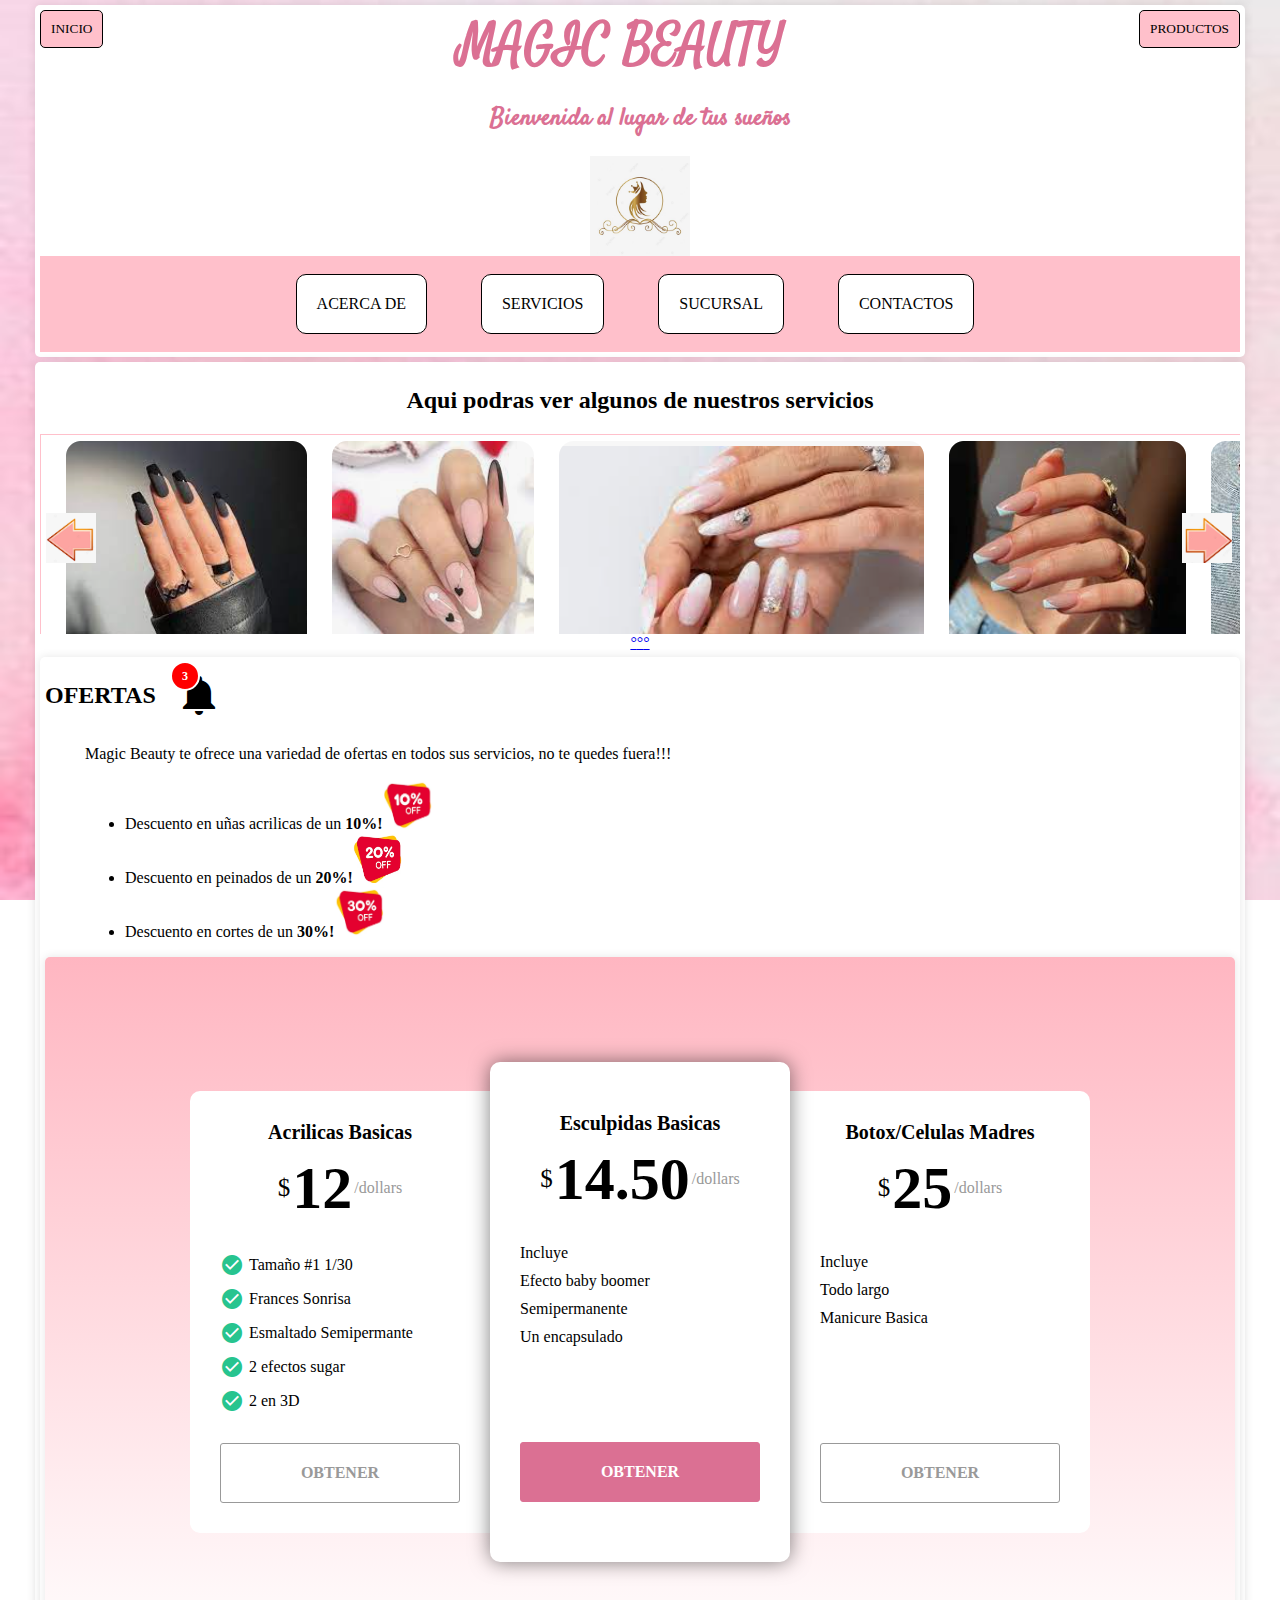
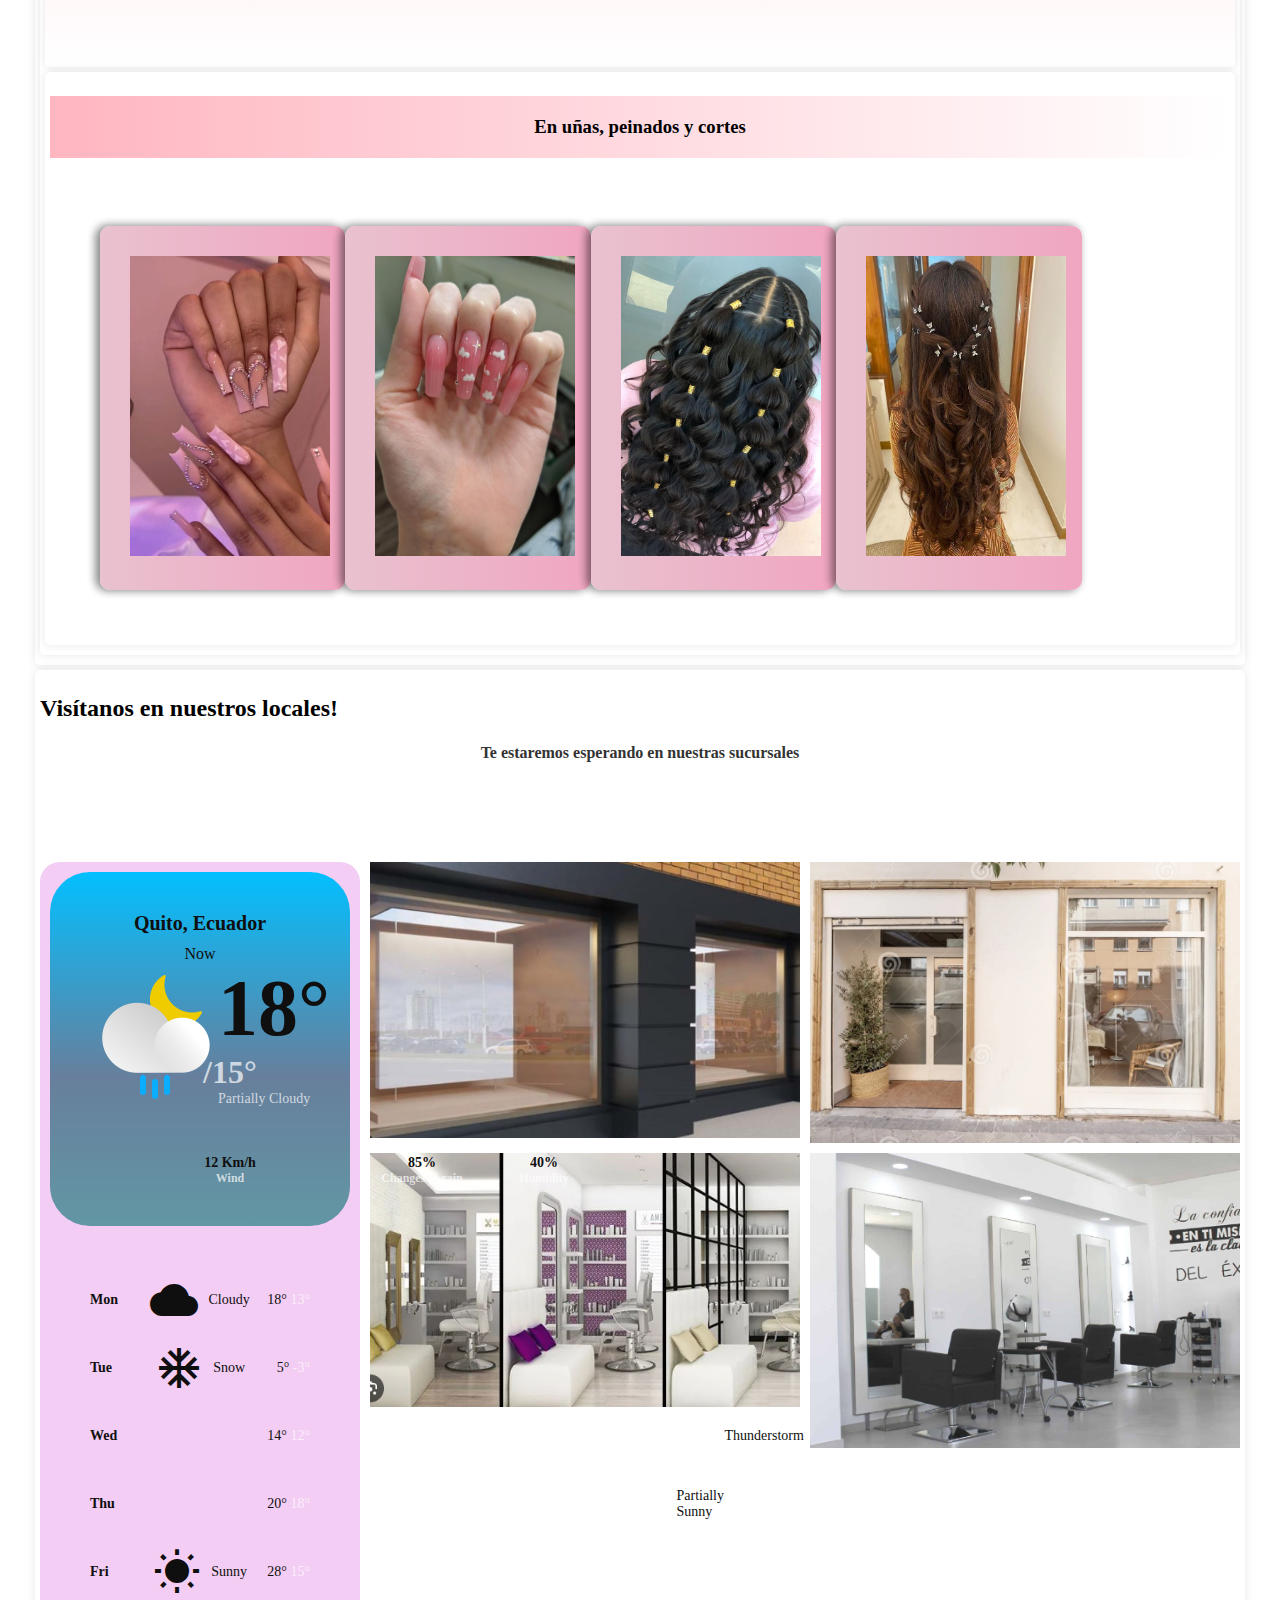
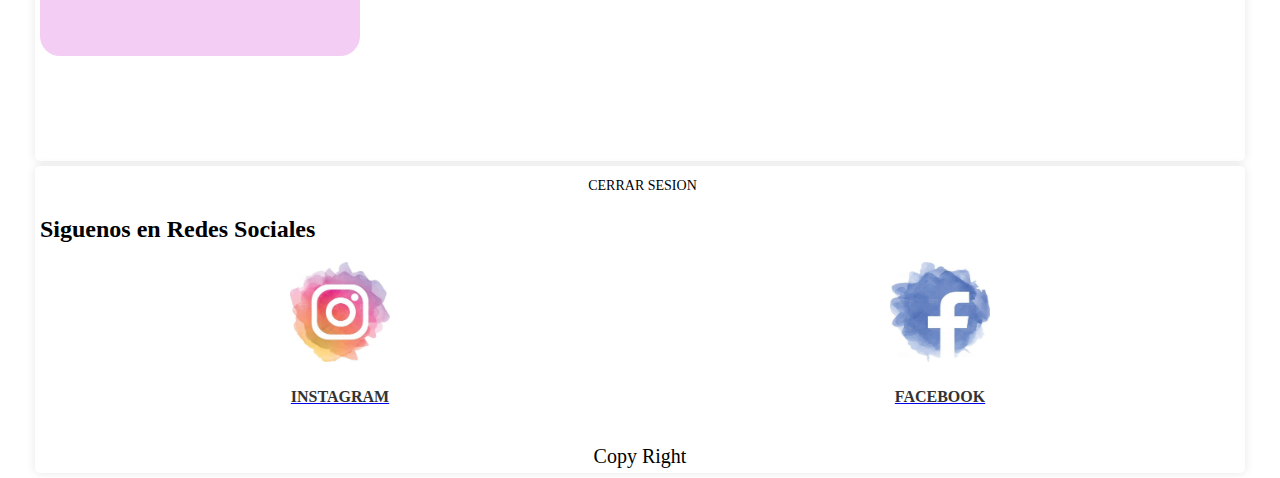
<file: index.html>
<!DOCTYPE html>
<html lang="es">

<head>
  <link rel="stylesheet" type="text/css" href="estilos.css" />
  <meta charset="UTF-8">
  <meta name="viewport" content="width=device-width, initial-scale=1.0">
  <title>Belleza</title>
  <link rel="stylesheet" href="https://cdnjs.cloudflare.com/ajax/libs/font-awesome/6.4.2/css/all.min.css"
    integrity="sha512-z3gLpd7yknf1YoNbCzqRKc4qyor8gaKU1qmn+CShxbuBusANI9QpRohGBreCFkKxLhei6S9CQXFEbbKuqLg0DA=="
    crossorigin="anonymous" referrerpolicy="no-referrer" />
  <link href="https://fonts.googleapis.com/css2?family=Satisfy&display=swap" rel="stylesheet">
  <link rel="shortcut icon" href="../Tarea1/imagenes/favicon.jpg" type="image/x-icon">
  <link href="https://fonts.googleapis.com/icon?family=Material+Icons" rel="stylesheet" />
  <link href="https://fonts.googleapis.com/icon?family=Material+Icons" rel="stylesheet" />
  <style>
    @media screen and (max-width: 600px) {

      /* Estilos para pantallas pequeñas */
      body {
        font-size: 14px;
      }
    }

    .itemCarrusel {
      border: 1px solid pink;
      height: 200px;
      position: relative;
    }

    #conteItemsCarrusel {
      height: 200px;
      overflow: hidden;
    }

    .tarjetaCarrusel {
      background-color: palevioletred;
      height: 100%;
    }

    .flechasCarrusel {
      height: 100%;
      width: 99%;
      position: absolute;
      top: 0;
      display: flex;
      align-items: center;
      justify-content: space-between;
      padding: 5px;
    }

    #tarjetaCarrusel-1 {
      text-align: center;
      background-color: #fff;
    }

    #tarjetaCarrusel-2 {
      text-align: center;
      background-color: rgb(233, 193, 207);
    }

    #tarjetaCarrusel-3 {
      text-align: center;
      background-color: #fff;
    }

    #contePuntos {
      background-color: #fff;
      display: flex;
      justify-content: center;
    }

    #cortePuntos>a {
      font-size: 1.5em;
      font-style: none;
      color: black;
      margin: 0 5px;
    }

    .ofertas {
      margin: 10px;
      display: flex;
      justify-content: space-around;
      align-items: center;
      position: relative;
    }

    .cards {
      display: flex;
      width: 130%;
      padding: 50px;
    }

    .card {
      background: rgb(233, 193, 207);
      background: linear-gradient(90deg,
          rgb(233, 193, 207) 1%,
          rgb(240, 166, 193)100%);
      color: white;
      width: 16%;
      height: 10%;
      border-radius: 10px;
      padding: 30px;
      box-sizing: border-box;
      position: relative;
      display: flex;
      flex-direction: column;

      box-shadow: -3px 0 10px rgba(0, 0, 0, 0.3), -4px 0 10px rgba(0, 0, 0, 0.2),
        -5px 0 10px rgba(0, 0, 0, 0.1);

      transition: all 0.3s ease;
      
    }
  

    .card a:hover {
      color: lightyellow;
    }

    .card:hover {
      margin-right: 80px;
      transform: rotate(3deg) translateY(-15px);
    }

    .material-icons {
      font-family: "Material Icons";
      font-size: 48px;
      /* Preferred icon size */
      /* Support for all WebKit browsers. */
      -webkit-font-smoothing: antialiased;
      /* Support for Safari and Chrome. */
      text-rendering: optimizeLegibility;

      /* Support for Firefox. */
      -moz-osx-font-smoothing: grayscale;

      /* Support for IE. */
      font-feature-settings: "liga";
    }

    .notification {
      width: 48px;
      margin-top: -70px;
      margin-left: 130px;
      animation: ring 4s 0.7s ease-in-out infinite;
      transform-origin: 50% 4px;
    }

    .notification .count {
      --size: 30px;

      font-size: 12px;
      font-weight: bold;
      background-color: red;
      border: solid 2px white;
      display: inline-flex;
      align-items: center;
      justify-content: center;
      width: var(--size);
      height: var(--size);
      max-width: var(--size);
      max-height: var(--size);
      box-sizing: border-box;
      border-radius: 50%;
      color: white;
      position: relative;
      top: 20px;
      left: -5px;
    }

    @media screen and (max-width: 768px) {
      .price-table-container {
        width: 100%;
        flex-direction: column;
        align-items: center;
      }

      .price-table-container .table {
        width: 90%;
      }

      .price-table-container .table.recommended {
        height: auto;
      }

      .cards {
        flex-wrap: wrap;
      }

      .card {
        width: 100%;
        margin-bottom: 20px;
      }

      .cards {
        justify-content: space-between;
      }
    }

    @keyframes ring {
      0% {
        transform: rotate(0);
      }

      1% {
        transform: rotate(30deg);
      }

      3% {
        transform: rotate(-28deg);
      }

      5% {
        transform: rotate(34deg);
      }

      7% {
        transform: rotate(-32deg);
      }

      9% {
        transform: rotate(30deg);
      }

      11% {
        transform: rotate(-28deg);
      }

      13% {
        transform: rotate(26deg);
      }

      15% {
        transform: rotate(-24deg);
      }

      17% {
        transform: rotate(22deg);
      }

      19% {
        transform: rotate(-20deg);
      }

      21% {
        transform: rotate(18deg);
      }

      23% {
        transform: rotate(-16deg);
      }

      25% {
        transform: rotate(14deg);
      }

      27% {
        transform: rotate(-12deg);
      }

      29% {
        transform: rotate(10deg);
      }

      31% {
        transform: rotate(-8deg);
      }

      33% {
        transform: rotate(6deg);
      }

      35% {
        transform: rotate(-4deg);
      }

      37% {
        transform: rotate(2deg);
      }

      39% {
        transform: rotate(-1deg);
      }

      41% {
        transform: rotate(1deg);
      }

      43% {
        transform: rotate(0);
      }

      100% {
        transform: rotate(0);
      }
    }

    .material-icons2 {
      font-family: "Material Icons";
      font-weight: normal;
      font-style: normal;
      font-size: 24px;
      /* Preferred icon size */
      display: inline-block;
      line-height: 1;
      text-transform: none;
      letter-spacing: normal;
      word-wrap: normal;
      white-space: nowrap;
      direction: ltr;

      /* Support for all WebKit browsers. */
      -webkit-font-smoothing: antialiased;
      /* Support for Safari and Chrome. */
      text-rendering: optimizeLegibility;

      /* Support for Firefox. */
      -moz-osx-font-smoothing: grayscale;

      /* Support for IE. */
      font-feature-settings: "liga";
    }

    .price-table-container {
      width: 900px;
      display: flex;
      align-items: center;
      margin: 100px auto;
    }

    .price-table-container .table {
      width: 300px;
      height: 442px;
      padding: 30px 30px;
      box-sizing: border-box;
      position: relative;
      z-index: 100;
      background-color: white;
      display: flex;
      flex-direction: column;
      gap: 10px;
    }

    .price-table-container .table:first-child {
      border-radius: 10px 0 0 10px;
    }

    .price-table-container .table:last-child {
      border-radius: 0 10px 10px 0;
    }

    .price-table-container .table.recommended {
      height: 500px;
      border-radius: 10px;
      padding: 50px 30px 60px 30px;
      z-index: 200;

      box-shadow: 0 0 20px rgba(0, 0, 0, 0.5);
    }

    .price-table-container .table .title {
      font-weight: bold;
      text-align: center;
      font-size: 20px;
    }

    .price-table-container .table .price {
      display: flex;
      justify-content: center;
      align-items: center;
      gap: 2px;
    }

    .price-table-container .table .price .currency {
      font-size: 25px;
    }

    .price-table-container .table .price .number {
      font-size: 60px;
      font-weight: bold;
    }

    .price-table-container .table .price .frequency {
      color: #999;
    }

    .price-table-container .table .features {
      flex: 1;
      text-align: left;
      height: 240px;
      padding: 20px 0;
    }

    .price-table-container .table .features ul {
      list-style: none;
      padding: 0;
      margin: 0;
      display: flex;
      flex-direction: column;
      gap: 10px;
    }

    .price-table-container .table .features ul li {
      display: flex;
      align-items: center;
      gap: 5px;
    }

    .price-table-container .table .features ul li span.check_circle {
      color: rgb(39, 196, 143);
    }

    .price-table-container .table .actions .btn {
      display: block;
      text-align: center;
      padding: 20px 0;
      border: solid 1px #999;
      color: #999;
      text-decoration: none;
      border-radius: 3px;
      font-weight: bold;
      text-transform: uppercase;
    }

    .price-table-container .table .actions .btn:hover {
      background-color: black;
    }

    .price-table-container .table .actions .btn.recommended {
      background-color: palevioletred;
      color: white;
      border: solid 1px palevioletred;
    }

    /* Estilos para el contenedor del botón "Cerrar Sesión" */
    .cerrar-sesion-container {
      text-align: center;
      /* Centra el botón horizontalmente */
      margin-bottom: 20px;
      /* Espacio entre el botón y el resto del contenido */
    }

    /* Estilos adicionales para hacer el botón responsive */
    @media screen and (max-width: 768px) {
      .cerrar-sesion-container {
        margin-bottom: 40px;
        /* Aumenta el espacio en pantallas pequeñas */
      }
    }
  </style>
</head>

<body>
  <section>
    <header>
      <h1 class="h11"><button class="boton1"><a href="./index.html"><i class="fa-solid fa-house"
              style="color: palevioletred;"></i> INICIO </a></button>MAGIC BEAUTY <button class="boton2"><a
            href="./servicios.html"><i class="fa-solid fa-list" style="color: palevioletred"></i> PRODUCTOS</a></button>
      </h1>
      <h2 class="h22">Bienvenida al lugar de tus sueños</h2>
      <div class="icon">
        <img src="./imagenes/favicon.jpg" width="100" height="100">
      </div>
      <nav>
        <ul>
          <li><a href="./acercaDe.html"><i class="fa-solid fa-circle-info" style="color:  palevioletred;"></i>ACERCA
              DE</a></li>
          <li><a href="./servicios.html"><i class="fa-solid fa-heart" style="color:  palevioletred;"></i>SERVICIOS</a>
          </li>
          <li><a href="./sucursal.html"><i class="fa-solid fa-location-dot"
                style="color: palevioletred;"></i>SUCURSAL</a></li>
          <li><a href="./contacto.html"><i class="fa-solid fa-phone" style="color:  palevioletred"></i>CONTACTOS</a>
          </li>
        </ul>
      </nav>
    </header>
  </section>
  <main>
    <section>
      <h2 style=" text-align: center;">Aqui podras ver algunos de nuestros servicios</h2>
      <div id="conteItemsCarrusel">
        <div class="itemCarrusel" id="itemCarrusel-1">
          <div class="tarjetaCarrusel" id="tarjetaCarrusel-1">
            <img src="./imagenes/uñasssss.png" alt="Cortes">
          </div>
          <div class="flechasCarrusel">
            <a href="#itemCarrusel-3">
              <img src="./imagenes/izquierda.png" height="50" width="50">
            </a>
            <a href="#itemCarrusel-2">
              <img src="./imagenes/derecha.png" height="50" width="50">
            </a>
          </div>
        </div>
        <div class="itemCarrusel" id="itemCarrusel-2">
          <div class="tarjetaCarrusel" id="tarjetaCarrusel-2">
            <img src="./imagenes/cortesss.png" alt="Uñas">
          </div>
          <div class="flechasCarrusel">
            <a href="#itemCarrusel-1">
              <img src="./imagenes/izquierda.png" height="50" width="50">
            </a>
            <a href="#itemCarrusel-3">
              <img src="./imagenes/derecha.png" height="50" width="50">
            </a>
          </div>
        </div>
        <div class="itemCarrusel" id="itemCarrusel-3">
          <div class="tarjetaCarrusel" id="tarjetaCarrusel-3">
            <img src="./imagenes/peinadosss.png" alt="Peinados">
          </div>
          <div class="flechasCarrusel">
            <a href="#itemCarrusel-2">
              <img src="./imagenes/izquierda.png" height="50" width="50">
            </a>
            <a href="#itemCarrusel-1">
              <img src="./imagenes/derecha.png" height="50" width="50">
            </a>
          </div>
        </div>
      </div>
      <div id="contePuntos">
        <a href="#itemCarrusel-1">°</a>
        <a href="#itemCarrusel-2">°</a>
        <a href="#itemCarrusel-3">°</a>
      </div>
      <section>
        <h2>OFERTAS <div class="notification">
            <div class="count">3</div>
            <span class="material-icons">notifications</span>
          </div>
        </h2>
        <blockquote>
          <p>Magic Beauty te ofrece una variedad de ofertas en todos sus servicios, no te quedes fuera!!!
          <ul>
            <li>Descuento en uñas acrilicas de un <b>10%!</b><img src="./imagenes/10.png" height="50" width="50"></li>
            <li>Descuento en peinados de un <b>20%!</b><img src="./imagenes/20.png" height="50" width="50">
            </li>
            <li>Descuento en cortes de un <b>30%!</b><img src="./imagenes/30.png" height="50" width="50">
            </li>
          </ul>
          </p>
        </blockquote>
        <section style="background: linear-gradient(to bottom, #ffb6c1, #ffffff);">
          <div class="price-table-container">
            <div class="table">
              <div class="title">Acrilicas Basicas</div>
              <div class="price">
                <span class="currency">$</span>
                <span class="number">12</span>
                <span class="frequency">/dollars</span>
              </div>
              <div class="features">
                <ul>
                  <li>
                    <span class="material-icons2 check_circle"> check_circle </span>Tamaño #1 1/30
                  </li>
                  <li>
                    <span class="material-icons2 check_circle"> check_circle </span>Frances Sonrisa
                  </li>
                  <li>
                    <span class="material-icons2 check_circle"> check_circle </span>Esmaltado Semipermante
                  </li>
                  <li>
                    <span class="material-icons2 check_circle"> check_circle </span>2 efectos sugar
                  </li>
                  <li>
                    <span class="material-icons2 check_circle"> check_circle </span>2 en 3D
                  </li>
                </ul>
              </div>
              <div class="actions">
                <a href="./servicios.html" class="btn">Obtener</a>
              </div>
            </div>

            <div class="table recommended">
              <div class="title">Esculpidas Basicas</div>
              <div class="price">
                <span class="currency">$</span>
                <span class="number">14.50</span>
                <span class="frequency">/dollars</span>
              </div>
              <div class="features">
                <ul>
                  <li>Incluye</li>
                  <li>Efecto baby boomer</li>
                  <li>Semipermanente</li>
                  <li>Un encapsulado</li>
                </ul>
              </div>
              <div class="actions">
                <a href="./servicios.html" class="btn recommended">Obtener</a>
              </div>
            </div>

            <div class="table">
              <div class="title">Botox/Celulas Madres</div>
              <div class="price">
                <span class="currency">$</span>
                <span class="number">25</span>
                <span class="frequency">/dollars</span>
              </div>
              <div class="features">
                <ul>
                  <li>Incluye</li>
                  <li>Todo largo</li>
                  <li>Manicure Basica</li>
                </ul>
              </div>
              <div class="actions">
                <a href="./servicios.html" class="btn">Obtener</a>
              </div>
            </div>
          </div>
        </section>
        <section>
          <h3>En uñas, peinados y cortes</h3>
          <div class="cards">
            <div class="card">
              <a href="./servicios.html"><img src="./imagenes/uñas.jpg" height="300" width="200"></a>
            </div>
            <div class="card element-1">
              <a href="./servicios.html"><img src="./imagenes/uñas2.jpg" height="300" width="200"></a>
            </div>
            <div class="card element-2">
              <a href="./servicios.html"><img src="./imagenes/peinado1.jpg" height="300" width="200"></a>
            </div>
            <div class="card element-3">
              <a href="./servicios.html"><img src="./imagenes/peinado2.jpg" height="300" width="200"></a>
            </div>
          </div>
        </section>
      </section>
    </section>

    <section>
      <div class="textW">
        <h2>Visítanos en nuestros locales! </h2>
        <h4>Te estaremos esperando en nuestras sucursales </h4>
      </div>
      <div class="containerC">
        <!-- Agregar Widget -->
        <div class="weather-container">
          <div class="current">
            <div class="city">Quito, Ecuador</div>
            <div class="day">Now</div>
            <div class="row">
              <div class="icon">
                <img src="./imagenes/cloudy.png" alt="" width="128" />
              </div>
              <div class="info">
                <div class="temperature">
                  <span class="temperature-now">18°</span>
                  <span class="temperature-low">/15°</span>
                </div>
                <div class="status">Partially Cloudy</div>
              </div>
            </div>
            <div class="more">
              <div class="item">
                <div class="icon">
                  <span class="material-icons"> water_drop </span>
                </div>
                <div class="text">
                  <div class="value">12 Km/h</div>
                  <div class="type">Wind</div>
                </div>
              </div>

              <div class="item">
                <div class="icon">
                  <span class="material-icons"> air </span>
                </div>
                <div class="text">
                  <div class="value">85%</div>
                  <div class="type">Changes of rain</div>
                </div>
              </div>

              <div class="item">
                <div class="icon">
                  <span class="material-icons"> water </span>
                </div>
                <div class="text">
                  <div class="value">40%</div>
                  <div class="type">Humidity</div>
                </div>
              </div>
            </div>
          </div>
          <div class="list">
            <div class="day">
              <div class="name">Mon</div>
              <div class="weather">
                <div class="icon">
                  <span class="material-icons"> wb_cloudy </span>
                </div>
                <div class="status">Cloudy</div>
              </div>
              <div class="temperature">
                <span class="temperature-high">18°</span>
                <span class="temperature-low">13°</span>
              </div>
            </div>

            <div class="day">
              <div class="name">Tue</div>
              <div class="weather">
                <div class="icon">
                  <span class="material-icons"> ac_unit </span>
                </div>
                <div class="status">Snow</div>
              </div>
              <div class="temperature">
                <span class="temperature-high">5°</span>
                <span class="temperature-low">-3°</span>
              </div>
            </div>

            <div class="day">
              <div class="name">Wed</div>
              <div class="weather">
                <div class="icon">
                  <span class="material-icons"> thunderstorm </span>
                </div>
                <div class="status">Thunderstorm</div>
              </div>
              <div class="temperature">
                <span class="temperature-high">14°</span>
                <span class="temperature-low">12°</span>
              </div>
            </div>

            <div class="day">
              <div class="name">Thu</div>
              <div class="weather">
                <div class="icon">
                  <span class="material-icons"> wb_twilight </span>
                </div>
                <div class="status">Partially Sunny</div>
              </div>
              <div class="temperature">
                <span class="temperature-high">20°</span>
                <span class="temperature-low">18°</span>
              </div>
            </div>

            <div class="day">
              <div class="name">Fri</div>
              <div class="weather">
                <div class="icon">
                  <span class="material-icons"> wb_sunny </span>
                </div>
                <div class="status">Sunny</div>
              </div>
              <div class="temperature">
                <span class="temperature-high">28°</span>
                <span class="temperature-low">15°</span>
              </div>
            </div>
          </div>
        </div>

        <div class="image-matrix">
          <img src="./imagenes/local1.png" alt="Imagen 1" class="image" />
          <img src="./imagenes/local2.png" alt="Imagen 2" class="image" />
          <img src="./imagenes/local4.png" alt="Imagen 3" class="image" />
          <img src="./imagenes/local3.png" alt="Imagen 4" class="image" />
        </div>
      </div>
      </div>
    </section>

  </main>
  <footer>
    <section>
      <div class="cerrar-sesion-container">
        <button class="boton boton-logout" onclick="cerrarSesion()">
          <i class="fas fa-sign-out-alt" style="color: pink;"></i> CERRAR SESION
        </button>
      </div>
      <h2>Siguenos en Redes Sociales</h2>
      <div class="imgg">
        <a href="https://www.instagram.com/stephi.rivera/" target="_blank"><img src="./imagenes/insta.jpg" height="100"
            width="100">
          <h4>INSTAGRAM</h4>
        </a>
        <a href="https://www.facebook.com/stefyyyyyyyyiiii" target="_blank"><img src="./imagenes/face.jpg" height="100"
            width="100">
          <h4>FACEBOOK</h4>
        </a>
      </div>
      <br>
      <div class="piePagina"><i class="fa-solid fa-copyright" style="color:black;"></i>Copy Right</div>
    </section>
  </footer>
  <script src="./js/index.js"></script>
</body>

</html>
</file>
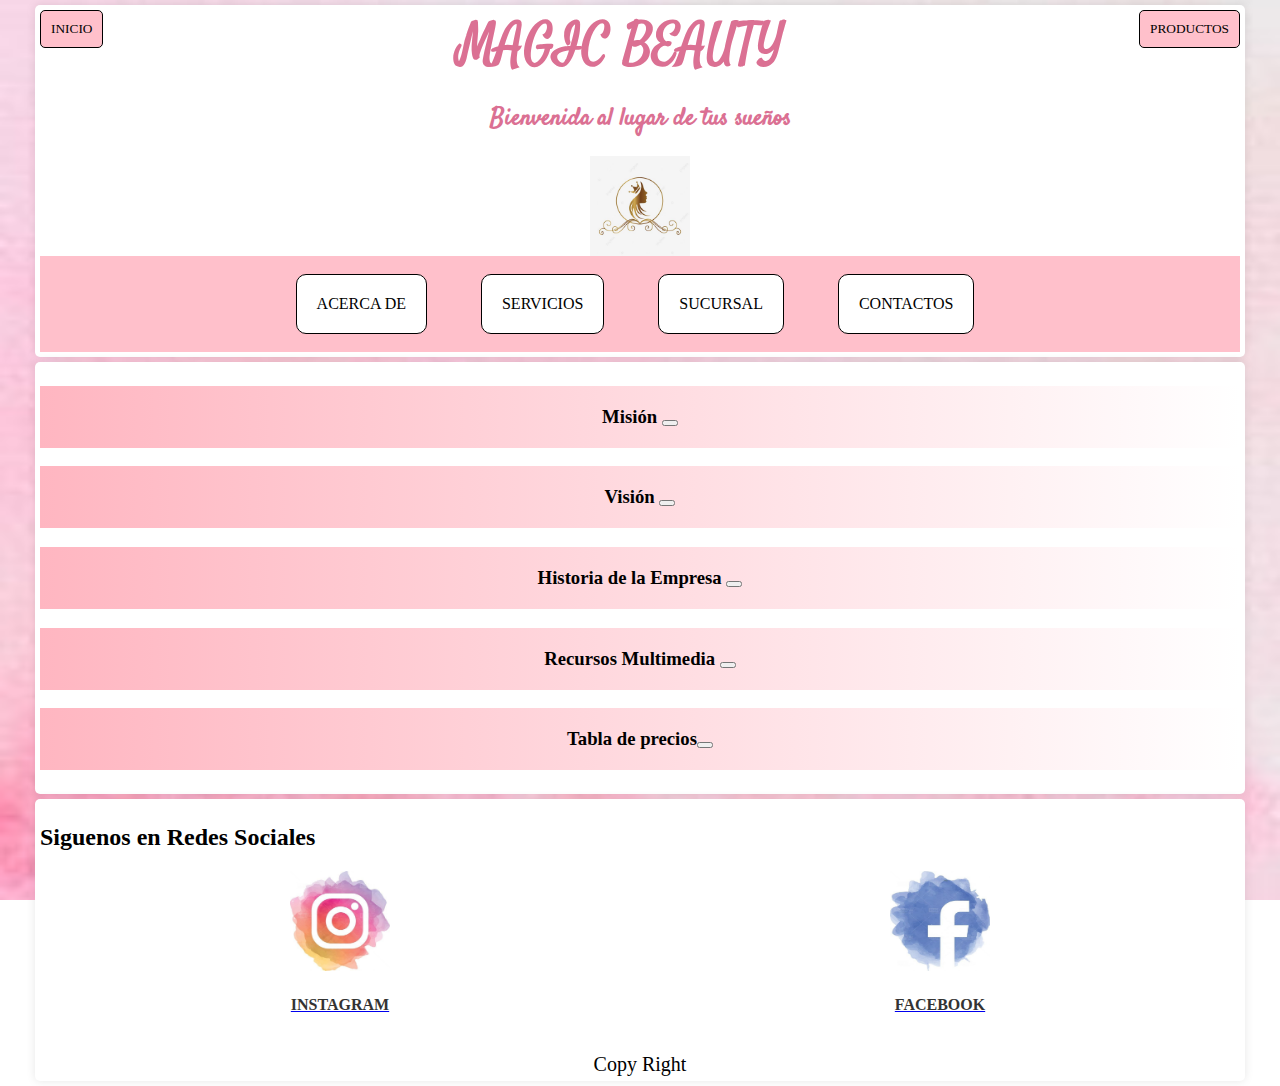
<file: acercaDe.html>
<!DOCTYPE html>
<html lang="en">

<head>
    <link rel="stylesheet" type="text/css" href="estilos.css" />
    <meta charset="UTF-8">
    <meta name="viewport" content="width=device-width, initial-scale=1.0">
    <title>Acerca De</title>
    <link rel="stylesheet" href="https://cdnjs.cloudflare.com/ajax/libs/font-awesome/6.4.2/css/all.min.css"
        integrity="sha512-z3gLpd7yknf1YoNbCzqRKc4qyor8gaKU1qmn+CShxbuBusANI9QpRohGBreCFkKxLhei6S9CQXFEbbKuqLg0DA=="
        crossorigin="anonymous" referrerpolicy="no-referrer" />
    <link href="https://fonts.googleapis.com/css2?family=Satisfy&display=swap" rel="stylesheet">
    <link rel="shortcut icon" href="./imagenes/favicon.jpg" type="image/x-icon">
    <style>
        #misionM {
            display: none;
            /*Ocultar*/
            font-family: 'Times New Roman', Times, serif;
        }

        #visionM {
            display: none;
            /*Ocultar*/
            font-family: 'Times New Roman', Times, serif;
        }

        #historiaM {
            display: none;
            /*Ocultar*/
            font-family: 'Times New Roman', Times, serif;
        }

        #recursosM {
            display: none;
            /*Ocultar*/
            font-family: 'Times New Roman', Times, serif;
        }
        #preciosM{
            display: none;
            font-family: 'Times New Roman', Times, serif;
        }

        .emoji1,
        .emoji2,
        .emoji3,
        .emoji4 {
            display: flex;
            justify-content: space-around;
            align-items: center;
        }

        table {
            border-spacing: 0;
            border-collapse: collapse;
            width: 800px;
            margin: 100px auto;
        }

        td,
        th {
            border: solid 1px #ccc;
            padding: 5px;
        }

        tr:nth-child(even) {
            background-color: #ddd;
        }

        td:nth-child(3),
        th:nth-child(3) {
            text-align: right;
        }

        td:nth-child(4),
        th:nth-child(4) {
            text-align: center;
        }

        tbody tr:hover {
            background-color: rgb(213, 125, 156) !important;
        }

        thead {
            background-color: rgb(233, 193, 207);
            color: black;
            position: sticky;
            top: 0;
        }
    </style>
</head>

<body>
    <section>
        <header>
            <h1 class="h11"><button class="boton1"><a href="./index.html"><i class="fa-solid fa-house"
                            style="color: palevioletred;"></i> INICIO </a></button>MAGIC BEAUTY <button
                    class="boton2"><a href="./servicios.html"><i class="fa-solid fa-list"
                            style="color: palevioletred"></i> PRODUCTOS</a></button></h1>
            <h2 class="h22">Bienvenida al lugar de tus sueños</h2>
            <div class="icon">
                <img src="./imagenes/favicon.jpg" width="100" height="100">
            </div>
            <nav>
                <ul>
                    <li><a href="./acercaDe.html"><i class="fa-solid fa-circle-info"
                                style="color:  palevioletred;"></i>ACERCA DE</a></li>
                    <li><a href="./servicios.html"><i class="fa-solid fa-heart"
                                style="color:  palevioletred;"></i>SERVICIOS</a></li>
                    <li><a href="./sucursal.html"><i class="fa-solid fa-location-dot"
                                style="color: palevioletred;"></i>SUCURSAL</a></li>
                    <li><a href="./contacto.html"><i class="fa-solid fa-phone"
                                style="color:  palevioletred;"></i>CONTACTOS</a></li>
                </ul>
            </nav>
        </header>
    </section>
    <main>
        <section>
            <div class="mision">
                <h3>Misión <button id="botonmas" onclick="mostrar();"><i class="fa-solid fa-plus"
                            style="color: palevioletred;"></i></button></h3>
                <div id="misionM">
                    <p>Embellecer y resaltar la belleza única de cada cliente, brindando servicios de alta calidad en un
                        ambiente acogedor y profesional. Nos esforzamos por superar las expectativas, ofreciendo
                        servicios personalizados que
                        resalten la individualidad y realcen la confianza de nuestros clientes. Estamos comprometidos
                        con la innovación, la excelencia y la satisfacción del cliente, creando experiencias memorables
                        que perduran más allá de
                        cada visita. </p>
                    <div class="emoji1">
                        <img src="./imagenes/abrazo.jpg" height="100" width="100">
                    </div>
                    <br>
                    <button id="botonmenos" onclick="ocultar();">Ver menos <i class="fa-solid fa-minus"
                            style="color: palevioletred;"></i></button>
                </div>
            </div>
            <div class="vision">
                <h3>Visión <button id="botonmas" onclick="mostrar2();"><i class="fa-solid fa-plus"
                            style="color: palevioletred;"></i></button></h3>
                <div id="visionM">
                    <p>Ser reconocidos como el salón de belleza líder en el sector, destacando por nuestra excelencia en
                        servicios, la creatividad de nuestro equipo y
                        la atención personalizada a cada cliente. Buscamos ser un referente en tendencias de belleza,
                        incorporando constantemente nuevas técnicas y productos de vanguardia. Nuestra visión es crear
                        un espacio donde la belleza
                        se fusiona con la confianza y la autenticidad, generando un impacto positivo en la autoestima y
                        bienestar de quienes confían en nosotros. </p>
                    <div class="emoji2">
                        <img src="./imagenes/corazon.jpg" height="100" width="100">
                    </div>
                    <br>
                    <button id="botonmenos" onclick="ocultar2();">Ver menos <i class="fa-solid fa-minus"
                            style="color: palevioletred;"></i></button>
                </div>
            </div>
            <div class="historia">
                <h3>Historia de la Empresa <button id="botonmas" onclick="mostrar3();"><i class="fa-solid fa-plus"
                            style="color: palevioletred;"></i></button></h3>
                <div id="historiaM">
                    <p>Había una vez en el año 2015, en el corazón de una bulliciosa ciudad, un grupo de apasionados
                        profesionales de la belleza que decidieron unir fuerzas y dar vida a un sueño compartido. Así
                        nació "Magic Beauty", un salón de belleza que buscaba transformar la experiencia tradicional de
                        cuidado personal en algo único y excepcional.
                        <br>
                        Los fundadores, <b>Stephani y Andres </b>, ambos expertos en el mundo de la estética y la
                        peluquería, compartían una visión clara: crear un espacio donde la belleza se convirtiera en una
                        expresión auténtica de cada individuo. Juntos, trajeron consigo años de experiencia y un
                        entusiasmo contagioso por innovar en la industria de la belleza.
                        <br>
                        Al principio, "Magic Beauty" comenzó en un modesto local, pero la dedicación y el compromiso de
                        su equipo rápidamente captaron la atención de la comunidad local. El salón se ganó una
                        reputación por sus servicios personalizados y la habilidad de su talentoso equipo para adaptarse
                        a las últimas tendencias.

                        Con el tiempo, la demanda creció y "Magic Beauty" se expandió, ofreciendo una gama más amplia de
                        servicios, desde cortes de cabello y coloración hasta tratamientos de spa y cuidado de la piel.
                        La atención al cliente y la calidad de los productos utilizados se convirtieron en sellos
                        distintivos de la marca.

                        A medida que avanzaban los años, el salón no solo se consolidó como un referente de belleza en
                        la ciudad, sino que también se convirtió en un espacio comunitario donde las personas no solo
                        venían a mejorar su apariencia, sino también a compartir experiencias y celebrar la diversidad
                        de la belleza.
                    </p>
                    <div class="emoji3">
                        <img src="./imagenes/favicon.jpg" height="200" width="200">
                    </div>
                    <br>
                    <button id="botonmenos" onclick="ocultar3();">Ver menos <i class="fa-solid fa-minus"
                            style="color: palevioletred;"></i></button>
                </div>
            </div>
            <div class="recursos">
                <h3>Recursos Multimedia <button id="botonmas" onclick="mostrar4();"><i class="fa-solid fa-plus"
                            style="color: palevioletred;"></i></button></h3>
                <div id="recursosM">
                    <div class="emoji4">
                        <img src="./imagenes/recursos.jpg" height="400" width="400">
                    </div>
                    <br>
                    <button id="botonmenos" onclick="ocultar4();">Ver menos <i class="fa-solid fa-minus"
                            style="color: palevioletred;"></i></button>
                </div>
            </div>
            <div class="precios">
                <h3>Tabla de precios<button id="botonmas" onclick="mostrar5();"><i class="fa-solid fa-plus"
                        style="color: palevioletred;"></i></button></h3>
                <div id="preciosM">
                    <table>
                        <caption>
                            Tabla de precios
                        </caption>
                        <thead>
                            <tr>
                                <th>Servicio</th>
                                <th>Codigo</th>
                                <th>Tamaño</th>
                                <th>Precio Normal</th>
                                <th>Precio Afiliados</th>
                            </tr>
                        </thead>

                        <tbody>
                            <tr>
                                <td>Tinte sin decoloración</td>
                                <td>1234</td>
                                <td>Corto</td>
                                <td>$25</td>
                                <td>$20</td>
                            </tr>
                            <tr>
                                <td>Tinte sin decoloración</td>
                                <td>1235</td>
                                <td>Medio</td>
                                <td>$35</td>
                                <td>$30</td>
                            </tr>
                            <tr>
                                <td>Tinte sin decoloración</td>
                                <td>1234</td>
                                <td>Largo</td>
                                <td>$45</td>
                                <td>$40</td>
                            </tr>
                            <tr>
                                <td>Tinte con decoloración</td>
                                <td>2345</td>
                                <td>Medio</td>
                                <td>$65</td>
                                <td>$60</td>
                            </tr>
                            <tr>
                                <td>Tinte con decoloración</td>
                                <td>2346</td>
                                <td>Largo</td>
                                <td>$80</td>
                                <td>$75</td>
                            </tr>
                        </tbody>

                        <tfoot>
                            <tr>
                                <th></th>
                                <th></th>
                                <th>asdasdas</th>
                                <th>asdasdas</th>
                                <th>asdasdas</th>
                                <th>asdasdas</th>
                            </tr>
                        </tfoot>
                    </table>
                    <button id="botonmenos" onclick="ocultar5();">Ver menos <i class="fa-solid fa-minus"
                        style="color: palevioletred;"></i></button>
                </div>
            </div>
        </section>
    </main>
    <footer>
        <section>
            <h2>Siguenos en Redes Sociales</h2>
            <div class="imgg">
                <a href="https://www.instagram.com/stephi.rivera/" target="_blank"><img
                        src="./imagenes/insta.jpg" height="100" width="100">
                    <h4>INSTAGRAM</h4>
                </a>
                <a href="https://www.facebook.com/stefyyyyyyyyiiii" target="_blank"><img
                        src="./imagenes/face.jpg" height="100" width="100">
                    <h4>FACEBOOK</h4>
                </a>
            </div>
            <br>
            <div class="piePagina"><i class="fa-solid fa-copyright" style="color:black;"></i>Copy Right</div>
        </section>
    </footer>
    <script src="./js/acercaDe.js"></script>
</body>

</html>
</file>
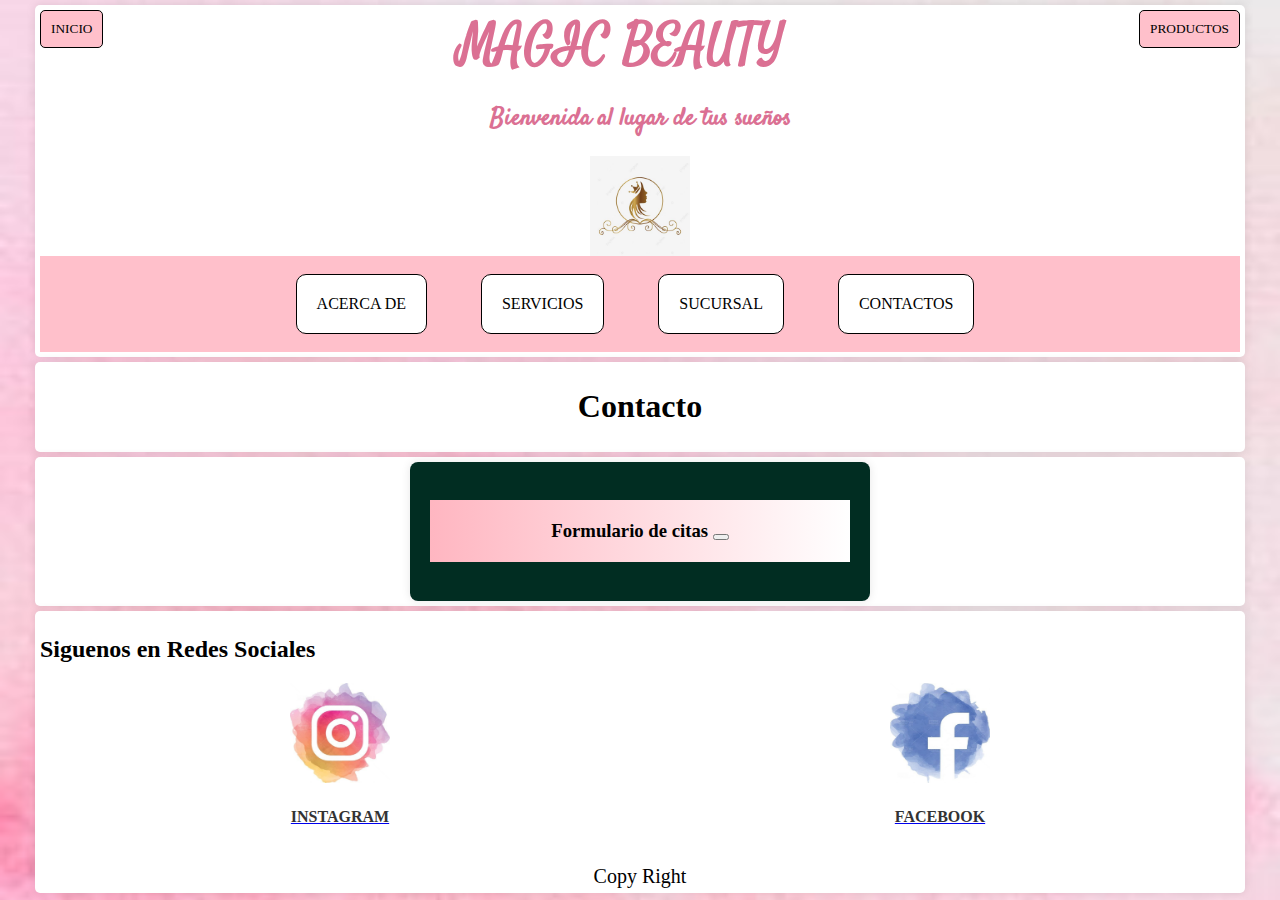
<file: contacto.html>
<!DOCTYPE html>
<html lang="en">

<head>
    <link rel="stylesheet" type="text/css" href="estilos.css" />
    <meta charset="UTF-8">
    <meta name="viewport" content="width=device-width, initial-scale=1.0">
    <title>Contacto</title>
    <link rel="stylesheet" href="https://cdnjs.cloudflare.com/ajax/libs/font-awesome/6.4.2/css/all.min.css"
        integrity="sha512-z3gLpd7yknf1YoNbCzqRKc4qyor8gaKU1qmn+CShxbuBusANI9QpRohGBreCFkKxLhei6S9CQXFEbbKuqLg0DA=="
        crossorigin="anonymous" referrerpolicy="no-referrer" />
    <link href="https://fonts.googleapis.com/css2?family=Satisfy&display=swap" rel="stylesheet">
    <link rel="shortcut icon" href="./imagenes/favicon.jpg" type="image/x-icon">
    <style>
        @media only screen and (max-width: 768px) {
            .formulario {
                width: 90%;
            }

            .container {
                flex-direction: column;
            }

            .formulario input[type="submit"],
            .formulario input[type="button"] {
                width: 100%;
            }
        }

        .formulario {
            width: 60%;
        }

        #formularioM {
            display: none;
            font-family: 'Times New Roman', Times, serif;
        }

        .formulario {
            background-color: #fff;
            padding: 20px;
            border-radius: 8px;
            box-shadow: 0 0 10px rgba(0, 0, 0, 0.1);
            background: linear-gradient(0deg, var(--ccfondoform)0%);
            width: 35%;
        }

        label {
            display: block;
            margin-bottom: 8px;
        }

        input {
            width: 100%;
            padding: 8px;
            margin-bottom: 16px;
            box-sizing: border-box;
            justify-content: center;
            align-items: center;
        }

        input[type="submit"] {
            background-color: green;
            color: white;
            cursor: pointer;
        }

        input[type="submit"]:hover {
            background-color: pink;
        }

        .container {
            max-width: 800px;
            margin: 0 auto;
            display: flex;
            justify-content: center;
            align-items: center;
        }

        main {
            display: flex;
            justify-content: center;
            align-items: center;
        }

        :root {
            --cfondo: rgb(207, 211, 2012);
            --ccfondoform: rgb(1, 45, 34);
        }

        .accept {
            display: flex;
            align-items: center;
        }

        .contactoM {
            background-color: rgba(255, 182, 193, 0.5);
            font-family: 'Times New Roman', Times, serif;
        }
    </style>
</head>

<body>
    <section>
        <header>
            <h1 class="h11"><button class="boton1"><a href="./index.html"><i class="fa-solid fa-house"
                            style="color: palevioletred;"></i> INICIO </a></button>MAGIC BEAUTY <button
                        class="boton2"><a href="./servicios.html"><i class="fa-solid fa-list"
                                style="color: palevioletred"></i> PRODUCTOS</a></button>
                </h1>
            <h2 class="h22">Bienvenida al lugar de tus sueños</h2>
            <div class="icon">
                <img src="./imagenes/favicon.jpg" width="100" height="100">
            </div>
            <nav>
                <ul>
                    <li><a href="./acercaDe.html"><i class="fa-solid fa-circle-info" style="color:  palevioletred;"></i>ACERCA
                            DE</a></li>
                    <li><a href="./servicios.html"><i class="fa-solid fa-heart" style="color:  palevioletred;"></i>SERVICIOS</a>
                    </li>
                    <li><a href="./sucursal.html"><i class="fa-solid fa-location-dot"
                                    style="color: palevioletred;"></i>SUCURSAL</a></li>
                    <li><a href="./contacto.html"><i class="fa-solid fa-phone" style="color:  palevioletred"></i>CONTACTOS</a>
                    </li>
                </ul>
            </nav>
        </header>
    </section>
    <section>
        <div class="container">
            <h1>Contacto</h1>
        </div>
    </section>
    <section>
        <main>
            <div class="formulario">
                <h3>Formulario de citas <button id="botonmas" onclick="mostrar();"><i class="fa-solid fa-plus"
                                    style="color: palevioletred;"></i></button> </h3>

                <form id="citaForm" action="basedatos.php" method="post" onsubmit="event.preventDefault(); enviarFormulario();">

                    <div id="formularioM">
                        <div>
                            <label for="name"> Nombre: </label>
                            <br>
                            <input type="text" id="name" name="name">
                            <br>
                        </div>
                        <div>
                            <label for="subname"> Apellido: </label>
                            <br>
                            <input type="text" id="subname" name="subname">
                            <br>
                        </div>
                        <div>
                            <label for="email"> Correo Electrónico: </label>
                            <br>
                            <input type="text" id="email" name="email">
                            <br>
                        </div>
                        <div>
                            <label for="number"> Celular: </label>
                            <br>
                            <input type="text" id="number" name="number">
                            <br>
                        </div>
                        <div class="form-input-date">
                            <label for="fecha">Fecha:</label>
                            <input type="date" id="fecha" name="fecha" required>
                        </div>
                        <div>
                            <label for="hora">Hora:</label>
                            <input type="time" id="hora" name="hora" required>
                        </div>
                        <div>
                            <input type="submit" value="Enviar">
                            <input type="reset" value="Cancelar">
                        </div>
                        <button id="botonmenos" onclick="ocultar();">Ver menos <i class="fa-solid fa-minus"
                            style="color: palevioletred;"></i></button>
                    </div>
                </form>
            </div>
        </main>
    </section>

    <footer>
        <section>
            <h2>Siguenos en Redes Sociales</h2>
            <div class="imgg">
                <a href="https://www.instagram.com/stephi.rivera/" target="_blank"><img src="./imagenes/insta.jpg" height="100"
                                    width="100">
                    <h4>INSTAGRAM</h4>
                </a>
                <a href="https://www.facebook.com/stefyyyyyyyyiiii" target="_blank"><img src="./imagenes/face.jpg" height="100"
                                    width="100">
                    <h4>FACEBOOK</h4>
                </a>
            </div>
            <br>
            <div class="piePagina"><i class="fa-solid fa-copyright" style="color:black;"></i>Copy Right</div>
        </section>
    </footer>
    <script src="./js/contacto.js"></script>
</body>

</html>
</file>
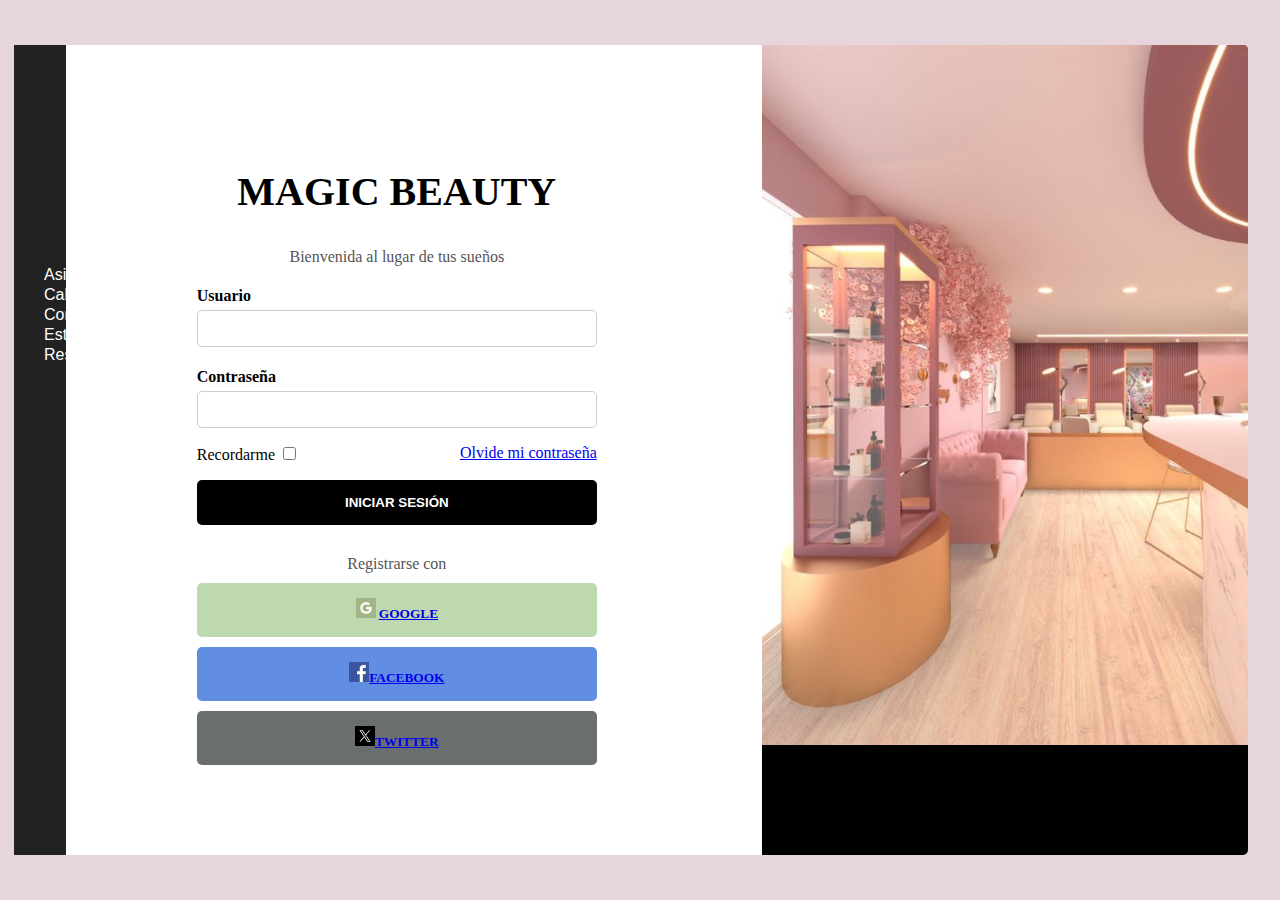
<file: login.html>
<!DOCTYPE html>
<html lang="en">
  <head>
    <meta charset="UTF-8" />
    <meta http-equiv="X-UA-Compatible" content="IE=edge" />
    <meta name="viewport" content="width=device-width, initial-scale=1.0" />
    <title>Notificación</title>
    <link
      href="https://fonts.googleapis.com/icon?family=Material+Icons"
      rel="stylesheet"
    />
    <link rel="stylesheet" href="style.css" />
  </head>
  <body>
    <nav>
      <header>
        <div class="bar"></div>
        <div class="user">
          <img src="./imagen login/Imagen de WhatsApp 2024-01-10 a las 18.13.21_9b6b3820.jpg" alt="" height="140px" width="180"/>
          <div class="name">Cookie3000</div>
        </div>
      </header>

      <div class="links">
        <a href="#">
          <div class="icon">
            <span
              class="iconify"
              data-icon="flat-color-icons:assistant"
              data-width="32"
              data-height="32"
            ></span>
          </div>
          <div class="title">Asistencia</div>
        </a>
        <a href="#">
          <div class="icon">
            <span
              class="iconify"
              data-icon="flat-color-icons:calendar"
              data-width="32"
              data-height="32"
            ></span>
          </div>
          <div class="title">Calendario</div>
        </a>
        <a href="#">
          <div class="icon">
            <span
              class="iconify"
              data-icon="flat-color-icons:automatic"
              data-width="32"
              data-height="32"
            ></span>
          </div>
          <div class="title">Configuracion</div>
        </a>
        <a href="#">
          <div class="icon">
            <span
              class="iconify"
              data-icon="flat-color-icons:bearish"
              data-width="32"
              data-height="32"
            ></span>
          </div>
          <div class="title">Estadisticas</div>
        </a>
        <a href="#">
          <div class="icon">
            <span
              class="iconify"
              data-icon="flat-color-icons:compact-camera"
              data-width="32"
              data-height="32"
            ></span>
          </div>
          <div class="title">Respaldos</div>
        </a>
      </div>
    </nav>
    <div class="form-container">
      <div class="login-container">
        <h2 style="font-family: 'Times New Roman', Times, serif;">MAGIC BEAUTY</h2>
        <p style="font-family: 'Times New Roman', Times, serif;">Bienvenida al lugar de tus sueños</p>

        <form id="loginForm" onsubmit="validateForm(event)">
          <p>
            <label for="username" style="font-family: 'Times New Roman', Times, serif;">Usuario</label>
            <input class="input" type="text" name="username" />
          </p>

          <p>
            <label for="password" style="font-family: 'Times New Roman', Times, serif;">Contraseña</label>
            <input class="input" type="password" name="password" />
          </p>

          <div class="options">
            <div style="font-family: 'Times New Roman', Times, serif;">
              Recordarme <input type="checkbox" name="remeberme" id="" />
            </div>
            <div>
              <a style="font-family: 'Times New Roman', Times, serif;" href="#">Olvide mi contraseña</a>
            </div>
          </div>

          <p>
            <input class="btn btn-login" type="submit" value="Iniciar sesión" />
          </p>
        </form>
        <div class="providers">
          <span style="font-family: 'Times New Roman', Times, serif;">Registrarse con</span>
          <button style="font-family: 'Times New Roman', Times, serif;" class="btn google-provider"><img src="./imagen login/google.jpg" height="20" width="20"> <a href="https://accounts.google.com/">Google</a></button>
          <button style="font-family: 'Times New Roman', Times, serif;" class="btn facebook-provider"><img src="./imagen login/facebook22.jpg" height="20" width="20"><a href="https://www.facebook.com/">Facebook</a></button>
          <button style="font-family: 'Times New Roman', Times, serif;" class="btn twitter-provider"><img src="./imagen login/x.jpg" height="20" width="20"><a href="https://twitter.com/i/flow/login">Twitter</a></button>
        </div>
      </div>
      <div class="welcome-screen-container">
        <img src="./imagen login/3.jpg" height="700" width="600"> 
      </div>
      <script src="./js/login.js"></script>
    </div>
  </body>
</html>
</file>
<file: estilos.css>
header {
  text-align: center;
  font-family: "Satisfy", cursive;
}

section {
  max-width: 1200px;
  margin: 5px auto;
  padding: 5px;
  background-color: #fff;
  border-radius: 5px;
  box-shadow: 0 0 10px rgba(0, 0, 0, 0.1);
}

body {
  background: url(./fondo.jpg);
  background-size: cover;
  background-attachment: fixed;
  margin: 0;
}

.h11 {
  color: palevioletred;
  font-size: 50px;
  margin: 0;
}

.h22 {
  color: palevioletred;
}

.icon {
  display: flex;
  justify-content: space-around;
  align-items: center;
}

nav {
  display: flex;
  justify-content: center;
  background-color: pink;
  color: white;
  padding: 2px;
  font-family: "Times New Roman", Times, serif;
}
/* Para poner los items alineados en el centro */
nav li {
  display: inline-block; /*Bloques pequeños uno a lado de otro*/
  margin-right: 50px;
  padding: 20px; /*tamaño*/
  border: 1px solid #000000; /*Poner borde al boton*/
  /*background: linear-gradient(to right, #eebcd5, #ffffff);*/
  background: #fff;
  border-radius: 10px;
}
nav a {
  text-decoration: none; /* Elimina el subrayado de los enlaces */
  color: black; /* color de letras negro */
}

.imgg {
  display: flex;
  justify-content: space-around;
  align-items: center;
}
nav a:hover {
  background-color: #d69999; /* Cambia el color */
}
.boton1 {
  padding: 10px;
  background-color: pink;
  color: black;
  border: 1px solid #000000;
  border-radius: 5px;
  cursor: pointer;
  float: left; /*Poner el boton al lado derecho*/
  font-family: "Times New Roman", Times, serif;
}
.boton2 {
  padding: 10px;
  background-color: pink;
  color: black; /*Color del texto*/
  border: 1px solid #000000;
  border-radius: 5px;
  cursor: pointer;
  float: right; /*Poner el boton al lado izquierdo*/
  font-family: "Times New Roman", Times, serif;
}
.boton1 a {
  text-decoration: none; /* Elimina el subrayado de los enlaces */
  color: black; /* color de letras negro */
}

.boton2 a {
  text-decoration: none; /* Elimina el subrayado de los enlaces */
  color: black; /* color de letras negro */
}
.boton1 a:hover {
  background-color: #d69999; /* Cambia el color */
}
.boton2 a:hover {
  background-color: #d69999; /* Cambia el color */
}
.piePagina {
  text-align: center;
  font-size: 20px;
}
.esquina-superior-derecha {
  position: absolute;
  margin-top: 10px;
  right: 260px;
}

.boton-logout {
  background: none;
  border: none;
  color: black;
  cursor: pointer;
  font-size: 14px;
  font-family: "Times New Roman", Times, serif;
}

.boton-logout i {
  margin-right: 5px;
  font-size: 20px;
}

#tintesM {
  display: none; /*Ocultar*/
  font-family: "Times New Roman", Times, serif;
}
#tintesM {
  display: none; /*Ocultar*/
  font-family: "Times New Roman", Times, serif;
}
h3 {
  text-align: center;
  background: linear-gradient(to Right, #ffb6c1, #ffffff);
  padding: 20px;
  font-family: "Times New Roman", Times, serif;
}

/* Ingresando diseño buscador */
#inputSearch {
  border: 1px solid #ccc;
  border-radius: 5px;
  padding: 8px;
  background-color: #f8f8f8;
  transition: border-color 0.3s ease, box-shadow 0.3s ease,
    background-color 0.3s ease;
}
/* Seccion sucursales */
.search-container {
  text-align: center;
  margin-bottom: 20px;
}

.search-container input {
  padding: 10px;
  width: 60%;
  box-sizing: border-box;
}

.search-container button {
  padding: 10px;
  background-color: palevioletred;
  color: white;
  border: none;
  cursor: pointer;
}

/* Estilos para las tarjetas de volteo */
.wrapper {
  display: flex;
  flex-wrap: wrap;
  justify-content: space-around;
}

.single-card {
  width: calc(
    20% - 20px
  ); /* Ancho ajustado para mostrar 5 tarjetas en una fila */
  height: 300px;
  margin: 10px;
  perspective: 1000px;
  text-align: center;
}

.single-card:hover .front {
  transform: rotateY(180deg);
}

.single-card:hover .back {
  transform: rotateY(0deg);
}

.single-card div {
  width: 100%;
  height: 100%;
  position: absolute;
  backface-visibility: hidden;
  display: flex;
  flex-direction: column;
  align-items: center;
  justify-content: flex-start; /* Alinea el contenido en la parte superior */
  border: 1px solid #ccc;
  border-radius: 50px;
  overflow: hidden; /* Evita que la imagen sobresalga de la tarjeta */
  transition: transform 0.5s ease-in-out;
}

.front {
  cursor: pointer;
  height: 50%; /* Ajusta la altura de la imagen en la parte frontal */
  background-size: cover;
  background-position: center top; /* Alinea la imagen en la parte superior */
  border-radius: 50px; /* Borde redondeado solo arriba */
}

.content {
  padding: 15px; /* Espaciado interno ajustado */
  box-sizing: border-box; /* Box-sizing para incluir el padding en el tamaño total */
}

.content h2 {
  font-size: 25px; /* Tamaño de la fuente reducido */
  margin: 0;
  font-weight: 300;
}

.single-card .front,
.single-card .back {
  cursor: pointer;
  height: 100%;
  background-size: cover;
  background-position: center center;
}

.single-card .back {
  transform: rotateY(180deg);
  position: absolute;
  border-radius: 50px;
  height: 300px;
  background: #f0f0f0;
}
h4 {
    text-align: center;
    color: #333;
}

.ubicacion4 {
    display: flex;
    justify-content: center;
    align-items: center;
    margin-top: 20px;
}

.progressbar-container {
    width: 200px;
    height: 200px;
    margin: 100px auto;
    position: relative;
}

.progressbar-container .outer-box {
    background-color: white;
    width: 200px;
    height: 200px;
    border-radius: 50%;
    display: flex;
    align-items: center;
    justify-content: center;
    position: relative;
    animation: fadeIn 1s ease-out;
}

.progressbar-container .inner-box {
    background-color: white;
    font-size: 24px;
    width: 160px;
    height: 160px;
    border-radius: 50%;
    display: flex;
    align-items: center;
    justify-content: center;
    position: absolute;
    top: 50%;
    left: 50%;
    transform: translate(-50%, -50%);
}

.progressbar-container svg {
    width: 100%;
    height: 100%;
    position: absolute;
    top: 0;
    left: 0;
}

.progressbar-container circle {
    fill: none;
    stroke: url(#GradientColor);
    stroke-width: 20px;
    stroke-dasharray: 472;
    stroke-dashoffset: 472;
    animation: loading 8s linear forwards;
}

@keyframes fadeIn {
    from {
        opacity: 0;
    }
    to {
        opacity: 1;
    }
}

@keyframes loading {
    100% {
        stroke-dashoffset: 0;
    }
}

.material-icons {
  font-family: "Material Icons";
  font-weight: normal;
  font-style: normal;
  font-size: 24px; /* Preferred icon size */
  display: inline-block;
  line-height: 1;
  text-transform: none;
  letter-spacing: normal;
  word-wrap: normal;
  white-space: nowrap;
  direction: ltr;

  /* Support for all WebKit browsers. */
  -webkit-font-smoothing: antialiased;
  /* Support for Safari and Chrome. */
  text-rendering: optimizeLegibility;

  /* Support for Firefox. */
  -moz-osx-font-smoothing: grayscale;

  /* Support for IE. */
  font-feature-settings: "liga";
}
.weather-container {
  color: rgb(15, 15, 15);
  font-size: 14px; /* Ajusta el tamaño de fuente según tu preferencia */
  width: 300px; /* Ajusta el ancho según tu preferencia */
  background-color: #f3cdf3;
  padding: 10px;
  border-radius: 20px; /* Ajusta el radio de borde según tu preferencia */
  position: relative;
  margin-right: 10px; /* Espaciado entre el widget y las imágenes */
}

.weather-container .current .city {
  font-size: 20px; /* Ajusta el tamaño de fuente de la ciudad */
}

.weather-container .current .day {
  font-size: 16px; /* Ajusta el tamaño de fuente del día */
}

.weather-container .current .row .info .temperature .temperature-now {
  font-size: 36px; /* Ajusta el tamaño de fuente de la temperatura actual */
}

.weather-container .list .day {
  font-size: 14px; /* Ajusta el tamaño de fuente de los días */
}
.weather-container .current .row .info .temperature .temperature-now {
  font-size: 40px; /* Reducción del tamaño de la temperatura actual */
}

.weather-container .current {
  background: rgb(30, 183, 221);
  background: linear-gradient(
    0deg,
    rgb(98, 151, 165) 0%,
    rgb(103, 127, 156) 42%,
    rgba(3, 191, 255, 1) 100%
  );
  border-radius: 40px;
  padding: 40px;
  
}
.weather-container .current .city {
  text-align: center;
  font-weight: bold;
  font-size: 20px;
  margin-bottom: 10px;
}
.weather-container .current .day {
  text-align: center;
}

.weather-container .current .row {
  display: flex;
  align-items: center;
  justify-content: space-between;
}

.weather-container .current .row .icon img {
}
.weather-container .current .row .info {
}
.weather-container .current .row .info .temperature {
  font-size: 4px;
  font-weight: bold;
}
.weather-container .current .row .info .temperature .temperature-now {
  font-size: 80px;
  margin: 0;
}
.weather-container .current .row .info .temperature .temperature-low {
  margin-left: -15px;
  font-size: 32px;
  color: rgba(255, 255, 255, 0.7);
}
.weather-container .current .row .info .status {
  color: rgba(255, 255, 255, 0.7);
}
.weather-container .current .more {
  display: flex;
  justify-content: space-between;
  margin-top: 20px;
  gap: 10px;
  text-align: center;
}

.weather-container .current .more .item {
}
.weather-container .current .more .item .icon span {
  font-size: 28px;
  color: rgba(255, 255, 255, 0.7);
}
.weather-container .current .more .item .text {
  font-weight: bold;
}
.weather-container .current .more .item .text .value {
}
.weather-container .current .more .item .text .type {
  font-size: 12px;
  color: rgba(255, 255, 255, 0.7);
}

.weather-container .list {
  padding: 50px 40px;
  display: flex;
  flex-direction: column;
  gap: 20px;
}

.weather-container .list .day {
  display: flex;
  justify-content: space-between;
  align-items: center;
}
.weather-container .list .day .name {
  width: 123.3px;
  font-weight: bold;
}
.weather-container .list .day .weather {
  width: 123px;
  display: flex;
  align-items: center;
  gap: 10px;
}
.weather-container .list .day .weather .icon {
}
.weather-container .list .day .weather .status {
}
.weather-container .list .day .temperature {
  width: 123px;
  text-align: right;
}
.weather-container .list .day .temperature .temperature-high {
}
.weather-container .list .day .temperature .temperature-low {
  color: rgba(255, 255, 255, 0.7);
}
.material-icons {
  font-family: "Material Icons";
  font-weight: normal;
  font-style: normal;
  font-size: 24px;
  display: inline-block;
  line-height: 1;
  text-transform: none;
  letter-spacing: normal;
  word-wrap: normal;
  white-space: nowrap;
  direction: ltr;
  -webkit-font-smoothing: antialiased;
  text-rendering: optimizeLegibility;
  -moz-osx-font-smoothing: grayscale;
  font-feature-settings: "liga";
}

.containerC {
  display: flex;
  align-items: flex-start;
  justify-content: space-between;
  max-width: 1200px;
  margin: 100px auto;
}


/* Estilos para las imágenes en la matriz de 2x2 */
.image-matrix {
  display: grid;
  grid-template-columns: repeat(2, 1fr);
  gap: 10px; /* Espaciado entre las imágenes */
}

.image {
  max-width: 100%;
  height: auto;
}
.profile-container {
  margin: 110px auto;
  width: 90px;
}

.profile-container .profile {
  
}

.profile-container .profile img {
  border-radius: 50%;
  width:125px;
}

.profile-container .profile .info {
  display: none;
  position: absolute;
  width: 340px;
  min-height: 450px;
  max-height: 346px;
  background-color: #222;
  border-radius: 20px;
  color: white;
  padding: 20px;
  box-sizing: border-box;
  box-shadow: 0 0 5px rgba(255, 255, 255, 0.2);
  flex-direction:column;
  z-index: 999;
}
.profile-container .profile:hover .info {
  display: flex;
  animation: show 0.3s ease;
}
.profile-container .profile a {
  color: white;
  text-decoration: none;
}
.profile-container .profile a:hover {
  text-decoration: underline;
}

.profile-container .profile .info .header {
  display: flex;
  justify-content: space-between;
}

.profile-container .profile .info .photo {
}

.profile-container .profile .info .photo img {
}

.profile-container .profile .action {
}

.profile-container .profile .action button {
  min-width: 100px;
  padding: 10px;
  border-radius: 20px;
  background-color: white;
  color: black;
  font-weight: bold;
  border: none;
  cursor: pointer;
}
.profile-container .profile .action button:hover {
  background-color: #eee;
}

.profile-container .profile .user-info {
  padding: 10px 0;
}

.profile-container .profile .user-info .name {
  font-weight: bold;
}

.profile-container .profile .user-info .username {
  color: #aaa;
}

.profile-container .profile .description {
  padding: 10px 0 20px 0;
  flex: 1;
}
.profile-container .profile .description a {
  color: rgb(0, 140, 255);
  text-decoration: none;
}

.profile-container .profile .followers-container {
  display: flex;
  gap: 10px;
  justify-content: space-between;
}
.profile-container .profile .followers-container a {
  color: #aaa;
}

.profile-container .profile .followers-container .number {
  font-weight: bold;
  color: white;
}

.profile-container .profile .other {
  padding: 10px 0;
}

.profile-container .profile .other a {
  color: #999;
  display: flex;
}

.profile-container .profile .other a .photos {
  display: flex;
  flex-direction: row-reverse;
  justify-content: start;
  margin-right: 30px;
}
.profile-container .profile .other a .photos img {
  margin-right: -20px;
  border: solid 4px black;
  width: 32px;
  height: 32px;
}

@keyframes show {
  from {
    opacity: 0;
  }
  to {
    opacity: 1;
  }
}

:root {
  --size: 150px;
}

.stories-container {
  display: flex;
  flex-direction: row;
  gap: 10px;
  width: 790px;
  margin: 100px auto;
}

.stories-container .story .outer-border {
  background-color: black;
  width: var(--size);
  height: var(--size);
  display: flex;
  align-items: center;
  justify-content: center;
  border-radius: 50%;
  box-sizing: border-box;

  background: radial-gradient(
      circle farthest-corner at 32% 106%,
      rgb(255, 225, 125) 0%,
      rgb(255, 205, 105) 10%,
      rgb(250, 145, 55) 28%,
      rgb(235, 65, 65) 42%,
      transparent 82%
    ),
    linear-gradient(135deg, rgb(35, 75, 215) 12%, rgb(195, 60, 190) 58%);
}
.stories-container .story .border {
  background-color: white;
  width: calc(var(--size) - 10px);
  height: calc(var(--size) - 10px);
  display: flex;
  align-items: center;
  justify-content: center;
  border-radius: 50%;
  box-sizing: border-box;
}

.stories-container .story .border a {
  display: block;
  width: calc(var(--size) - 20px);
  height: calc(var(--size) - 20px);
  box-sizing: border-box;
}
.stories-container .story .border img {
  border-radius: 50%;
  width: calc(var(--size) - 20px);
  height: calc(var(--size) - 20px);
  box-sizing: border-box;
}

.stories-container .story .name {
  text-align: center;
  overflow: hidden;
  text-overflow: ellipsis;
  white-space: nowrap;
  padding: 10px 0;
  font-weight: 500;
  font-size: 16px;
  width: var(--size);
}

.information {
  display: flex;
  justify-content: space-between;
  background-color:#000000 ;
  color: #d69999;
  height: min-content;
  padding: 15px;
  min-height:0%;
}



.stories-container {
  flex: 1;
}
</file>
<file: style.css>
body {
  padding: 0;
  margin: 0;
  font-family: Arial, Helvetica, sans-serif;

  display: flex;
  align-items: center;
  justify-content: center;
  background-color:  rgb(230, 213, 219);
  height: 100vh;
}

.material-icons {
  font-family: "Material Icons";
  font-weight: normal;
  font-style: normal;
  font-size: 48px; /* Preferred icon size */
  display: inline-block;
  line-height: 1;
  text-transform: none;
  letter-spacing: normal;
  word-wrap: normal;
  white-space: nowrap;
  direction: ltr;

  /* Support for all WebKit browsers. */
  -webkit-font-smoothing: antialiased;
  /* Support for Safari and Chrome. */
  text-rendering: optimizeLegibility;

  /* Support for Firefox. */
  -moz-osx-font-smoothing: grayscale;

  /* Support for IE. */
  font-feature-settings: "liga";
}

.form-container {
  background-color: white;
  width: 80%;
  border-radius: 5px;
  overflow: hidden;
  height: 90vh;

  display: flex;
  align-items: center;
}

.form-container .login-container {
  width: 500px;
  margin: 0 auto;
}
.form-container .login-container > h2 {
  text-align: center;
  font-size: 2.5rem;
}

.form-container .login-container > p,
.form-container .login-container span {
  color: #555;
  text-align: center;
}

.form-container .login-container label {
  display: block;
  font-weight: bold;
  padding: 5px 0;
}

.form-container .login-container input.input {
  display: block;
  box-sizing: border-box;
  padding: 10px;
  border: solid 1px #ccc;
  width: 100%;
  border-radius: 5px;
}

.form-container .login-container input.input:focus {
  outline: solid 1px rgb(0, 153, 255);
}
.form-container .login-container .providers {
  display: flex;
  flex-direction: column;
  gap: 10px;
  text-align: center;
  margin-top: 30px;
}
.form-container .login-container button.btn,
.form-container .login-container input.btn {
  border: none;
  padding: 15px 0;
  width: 100%;
  font-weight: bolder;
  display: block;
  border-radius: 5px;
  text-transform: uppercase;
  cursor: pointer;
}

.form-container .login-container input.btn.btn-login {
  background-color: black;
  color: white;
}

.form-container .login-container button.btn.facebook-provider {
  background-color: rgb(97, 142, 226);
  color: white;
  border: 0;
}
.form-container .login-container button.btn.twitter-provider {
  background-color: rgb(107, 110, 110);
  color: white;
  border: 0;
}
.form-container .login-container button.btn.google-provider{
  background-color: rgb(190, 217, 175);
  color: black;
}

.form-container .login-container button.btn.facebook-provider:hover {
  background-color: rgb(19, 88, 217);
  color: white;
}
.form-container .login-container button.btn.twitter-provider:hover {
  background-color: rgb(7, 133, 172);
  color: white;
}
.form-container .login-container button.btn.google-provider:hover {
  background-color: rgb(38, 137, 8);
  color: white;
}
.form-container .login-container .options {
  display: flex;
  justify-content: space-between;
}

.form-container .welcome-screen-container {
  background-color: black;
  height: 100%;
  width: 50%;
}

@media screen and (max-width: 1357px) {
  .form-container {
    width: 95%;
  }
  .form-container .login-container {
    width: 400px;
    margin: 0 auto;
  }

  .form-container .welcome-screen-container {
    width: 40%;
  }
}
@media screen and (max-width: 900px) {
  .form-container .login-container {
    width: 400px;
    margin: 0 auto;
  }

  .form-container .welcome-screen-container {
    width: 0%;

  }
}
nav {
  position: absolute;
  height: 90vh;
  display: flex;
  flex-direction: column;
  width: 52px;
  background-color: #222;
  overflow: hidden;
  margin-right: 1200px;
  transition: width 0.3s;
}
nav:hover {
  width: 300px;
}

nav .bar {
  background-color: black;
  color: white;
  display: flex;
  justify-content: end;
}

nav .user {
  color: white;
  text-align: center;
  padding: 20px 0;
  font-size: 30px;
  height: 180px;
  transform: translateX(-300px);
  opacity: 0;
  transition: transform 0.2s ease, opacity 0.2s ease;
}
nav:hover .user {
  transform: translateX(0);
  opacity: 1;
}

nav .user img {
  width: 100px;
  margin: 0 auto;
  border-radius: 50%;
}



nav .links a {
  color: white;
  text-decoration: none;
  display: flex;
  gap: 10px;
  align-items: center;
  width: 400px;
  overflow: hidden;
}
nav .links a:hover {
  background-color: rgb(31, 135, 205);
  color: white;
}

nav .links a .icon {
  padding: 10px;
  display: flex;
  align-items: center;
  justify-content: center;
}
</file>
